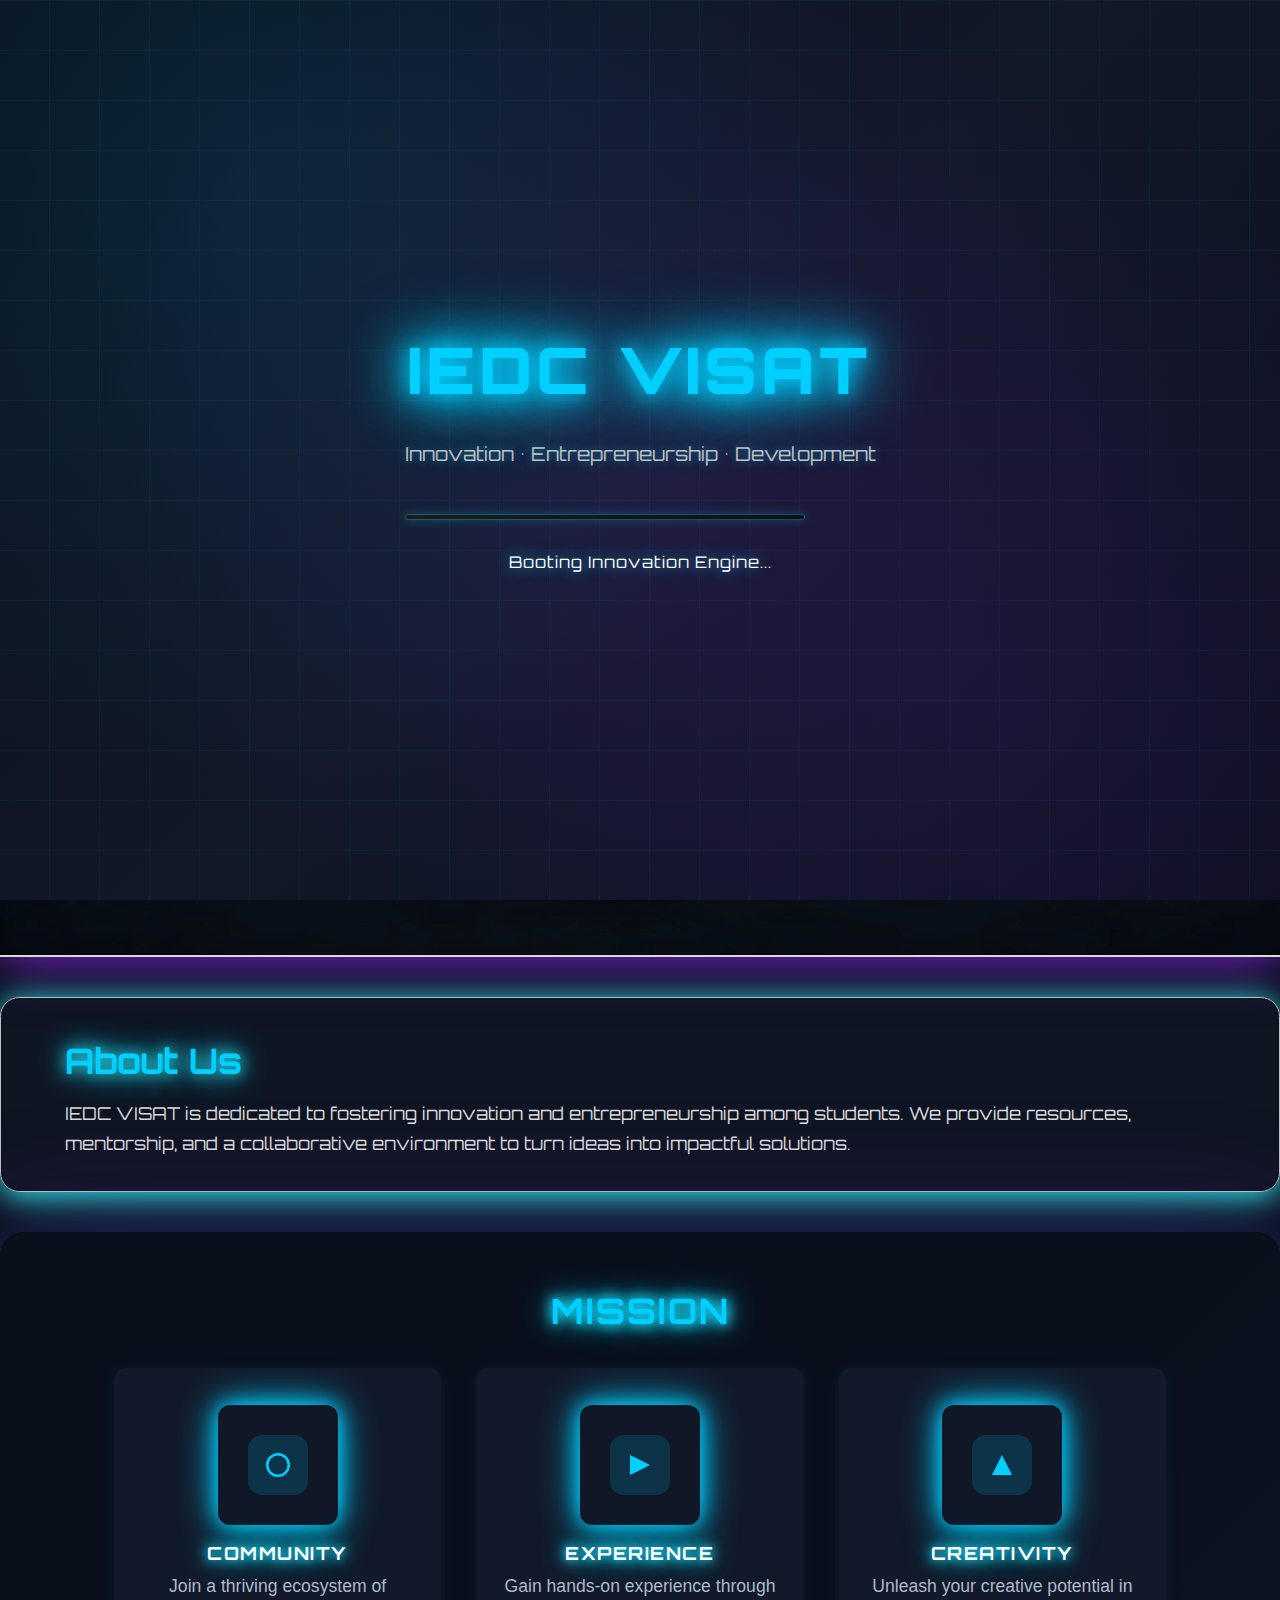
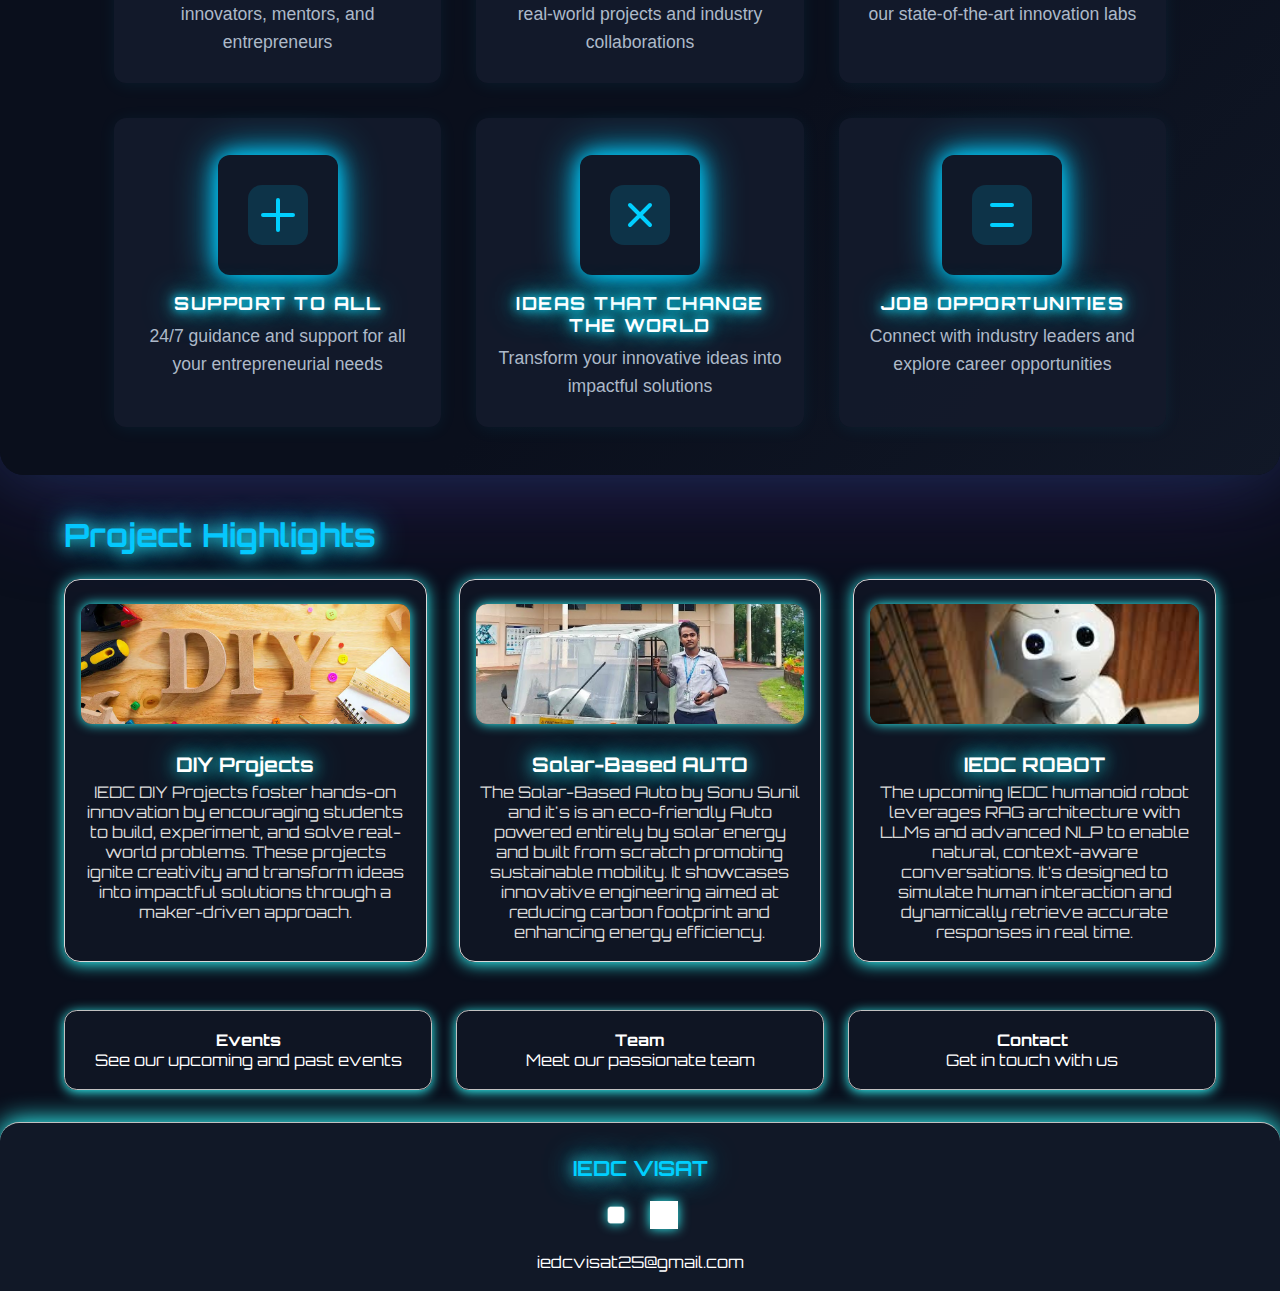
<file: index.html>
<!DOCTYPE html>
<html lang="en">
<head>
    <meta charset="UTF-8">
    <meta name="viewport" content="width=device-width, initial-scale=1.0">
    <title>IEDC VISAT</title>
    <link rel="stylesheet" href="css/style.css">
    <link rel="preconnect" href="https://fonts.googleapis.com">
<link rel="preconnect" href="https://fonts.gstatic.com" crossorigin>
<link href="https://fonts.googleapis.com/css2?family=Tektur:wght@400..900&display=swap" rel="stylesheet">
<link href="https://fonts.googleapis.com/css2?family=Orbitron:wght@400;700;900&display=swap" rel="stylesheet">
    <link rel="icon" type="image/png" href="assets/NOBG.png" />

   <style>
    * {
      margin: 0;
      padding: 0;
      box-sizing: border-box;
    }

    body, html {
      height: 100%;
    }

    /* Loading Screen Styles */
    .loading-screen {
      position: fixed;
      top: 0;
      left: 0;
      width: 100%;
      height: 100%;
      background: linear-gradient(135deg, #0A0F1C 0%, #111827 50%, #0A0F1C 100%);
      display: flex;
      flex-direction: column;
      align-items: center;
      justify-content: center;
      z-index: 10000;
      overflow: hidden;
    }

    .loading-screen::before {
      content: '';
      position: absolute;
      top: 0;
      left: 0;
      right: 0;
      bottom: 0;
      background: radial-gradient(circle at 50% 50%, rgba(138, 43, 226, 0.1) 0%, transparent 70%);
      animation: backgroundPulse 4s ease-in-out infinite;
    }

    .loading-screen::after {
      content: '';
      position: absolute;
      top: 0;
      left: 0;
      right: 0;
      bottom: 0;
      background-image: 
        radial-gradient(circle at 20% 20%, rgba(0, 207, 255, 0.1) 0%, transparent 50%),
        radial-gradient(circle at 80% 80%, rgba(138, 43, 226, 0.1) 0%, transparent 50%);
      animation: circuitPulse 6s ease-in-out infinite;
    }

    .loading-content {
      position: relative;
      z-index: 2;
      text-align: center;
      animation: fadeInUp 1s ease-out;
    }

    .loading-logo {
      font-family: 'Orbitron', monospace;
      font-size: 4rem;
      font-weight: 900;
      color: #00CFFF;
      text-shadow: 
        0 0 20px #00CFFF,
        0 0 40px #00CFFF,
        0 0 60px #00CFFF,
        0 0 80px #00CFFF;
      margin-bottom: 2rem;
      animation: logoGlow 2s ease-in-out infinite alternate;
      letter-spacing: 4px;
    }

    .loading-subtitle {
      font-family: 'Orbitron', monospace;
      font-size: 1.2rem;
      color: #C0C0C0;
      text-shadow: 0 0 10px rgba(0, 207, 255, 0.5);
      margin-bottom: 3rem;
      animation: subtitlePulse 3s ease-in-out infinite;
    }

    .loading-progress {
      width: 400px;
      height: 6px;
      background: linear-gradient(90deg, #2A2A2A, #1A1A1A);
      border-radius: 3px;
      margin-bottom: 2rem;
      overflow: hidden;
      border: 1px solid rgba(0, 207, 255, 0.3);
      box-shadow: 
        0 0 10px rgba(0, 207, 255, 0.3),
        inset 0 0 10px rgba(0, 0, 0, 0.5);
    }

    .loading-progress-bar {
      height: 100%;
      background: linear-gradient(90deg, #00CFFF, #00A8CC, #00CFFF);
      border-radius: 3px;
      width: 0%;
      animation: progressFill 3s ease-in-out forwards;
      box-shadow: 
        0 0 20px #00CFFF,
        0 0 40px rgba(0, 207, 255, 0.5);
      position: relative;
    }

    .loading-progress-bar::after {
      content: '';
      position: absolute;
      top: 0;
      left: 0;
      right: 0;
      bottom: 0;
      background: linear-gradient(90deg, transparent, rgba(255, 255, 255, 0.4), transparent);
      animation: shimmer 2s linear infinite;
    }

    .loading-text {
      font-family: 'Orbitron', monospace;
      font-size: 1rem;
      color: #FFFFFF;
      text-shadow: 0 0 15px rgba(0, 207, 255, 0.8);
      animation: textBlink 2s ease-in-out infinite;
      letter-spacing: 1px;
    }

    .loading-dots {
      display: inline-block;
      animation: loadingDots 1.5s infinite;
    }

    /* Circuit Animation */
    .circuit-lines {
      position: absolute;
      top: 0;
      left: 0;
      width: 100%;
      height: 100%;
      opacity: 0.1;
      background-image: 
        linear-gradient(90deg, transparent 98%, #00CFFF 100%),
        linear-gradient(0deg, transparent 98%, #00CFFF 100%);
      background-size: 50px 50px;
      animation: circuitMove 10s linear infinite;
    }

    /* Animations */
    @keyframes fadeInUp {
      from {
        opacity: 0;
        transform: translateY(30px);
      }
      to {
        opacity: 1;
        transform: translateY(0);
      }
    }

    @keyframes logoGlow {
      0% {
        text-shadow: 
          0 0 20px #00CFFF,
          0 0 40px #00CFFF,
          0 0 60px #00CFFF,
          0 0 80px #00CFFF;
      }
      100% {
        text-shadow: 
          0 0 30px #00CFFF,
          0 0 50px #00CFFF,
          0 0 70px #00CFFF,
          0 0 100px #00CFFF;
      }
    }

    @keyframes subtitlePulse {
      0%, 100% {
        opacity: 0.7;
      }
      50% {
        opacity: 1;
      }
    }

    @keyframes progressFill {
      0% { width: 0%; }
      30% { width: 30%; }
      60% { width: 70%; }
      100% { width: 100%; }
    }

    @keyframes shimmer {
      0% { transform: translateX(-100%); }
      100% { transform: translateX(100%); }
    }

    @keyframes textBlink {
      0%, 50% { opacity: 1; }
      51%, 100% { opacity: 0.7; }
    }

    @keyframes loadingDots {
      0%, 20% { color: #00CFFF; }
      40% { color: #C0C0C0; }
      60% { color: #00CFFF; }
      80%, 100% { color: #C0C0C0; }
    }

    @keyframes backgroundPulse {
      0%, 100% {
        background: radial-gradient(circle at 50% 50%, rgba(138, 43, 226, 0.1) 0%, transparent 70%);
      }
      50% {
        background: radial-gradient(circle at 50% 50%, rgba(138, 43, 226, 0.2) 0%, transparent 70%);
      }
    }

    @keyframes circuitPulse {
      0%, 100% { opacity: 0.3; }
      50% { opacity: 0.6; }
    }

    @keyframes circuitMove {
      0% { transform: translateX(0) translateY(0); }
      100% { transform: translateX(50px) translateY(50px); }
    }

    /* Fade out animation */
    .loading-screen.fade-out {
      animation: fadeOut 1s ease-out forwards;
    }

    @keyframes fadeOut {
      to {
        opacity: 0;
        visibility: hidden;
      }
    }

    /* Responsive Design */
    @media (max-width: 768px) {
      .loading-logo {
        font-size: 2.5rem;
      }
      
      .loading-subtitle {
        font-size: 1rem;
      }
      
      .loading-progress {
        width: 300px;
      }
      
      .loading-text {
        font-size: 0.9rem;
      }
    }

    @media (max-width: 480px) {
      .loading-logo {
        font-size: 2rem;
      }
      
      .loading-progress {
        width: 250px;
      }
    }

    .hero-section {
      background: url('assets/iedcv.jpg') no-repeat center center;
      background-size: 100% 100%;
      height: 100vh;
      width: 100%;
      display: flex;
      align-items: center;
      justify-content: center;
      text-align: center;
      position: relative;
      color: white;
    }

    .hero-section::before {
      content: "";
      position: absolute;
      top: 0; left: 0; right: 0; bottom: 0;
      background-color: rgba(0, 0, 0, 0.4);
      z-index: 0;
    }

    .hero-content {
      position: relative;
      z-index: 1;
    }

    .hero-logo {
      width: 120px;
      margin-bottom: 20px;
    }

    .hero-content h1 {
      font-size: 3rem;
      text-shadow: 0 0 10px #00f0ff;
    }

    .hero-content p {
      font-size: 1.5rem;
      text-shadow: 0 0 5px #00f0ff;
    }
  </style>

</head>
<body>
    <!-- Loading Screen -->
    <div class="loading-screen" id="loadingScreen">
        <div class="circuit-lines"></div>
        <div class="loading-content">
            <div class="loading-logo">IEDC VISAT</div>
            <div class="loading-subtitle">Innovation • Entrepreneurship • Development</div>
            <div class="loading-progress">
                <div class="loading-progress-bar"></div>
            </div>
            <div class="loading-text">Booting Innovation Engine<span class="loading-dots">...</span></div>
        </div>
    </div>

    <!-- Sticky Navbar -->
    <nav class="navbar">
        <div class="container nav-container">
            <a href="index.html" class="logo">IEDC VISAT</a>
            <ul class="nav-links">
                <li><a href="#home">Home</a></li>
                <li><a href="gallery.html">Gallery</a></li>
                <li><a href="events.html">Events</a></li>
                <li><a href="team.html">Team</a></li>
                <li><a href="contact.html">Contact</a></li>
            </ul>
            <div class="menu-toggle" id="mobile-menu">
                <span></span><span></span><span></span>
            </div>
        </div>
    </nav>

    <!-- Hero Section -->
<section class="hero-section">
  <div class="hero-content">
    <h1 id="txt1">Innovate. Inspire. Ignite.</h1>
    <p id="txt2">Empowering Innovation at VISAT</p>
  </div>
</section>





    <!-- About Section -->
    <section id="about" class="about-section" data-aos="fade-right">
        <div class="container">
            <h2>About Us</h2>
            <p>IEDC VISAT is dedicated to fostering innovation and entrepreneurship among students. We provide resources, mentorship, and a collaborative environment to turn ideas into impactful solutions.</p>
        </div>
    </section>

    <!-- MISSION Section -->
    <section class="about-features-section">
      <div class="container">
        <h2 class="about-mission-title" style="font-family:'Orbitron','Rajdhani',sans-serif;color:#00CFFF;text-shadow:0 0 12px #00CFFF, var(--glow);font-size:2.2rem;text-align:center;letter-spacing:2px;margin-bottom:2.2rem;">MISSION</h2>
        <div class="about-features-grid">
          <!-- Feature 1 -->
          <div class="about-feature-card" data-aos="fade-up" data-aos-delay="0">
            <div class="about-feature-icon">
              <svg width="60" height="60" viewBox="0 0 60 60" fill="none"><rect width="60" height="60" rx="14" fill="#00CFFF" fill-opacity="0.15"/><path d="M30 18a12 12 0 1 1 0 24 12 12 0 0 1 0-24zm0 2.5a9.5 9.5 0 1 0 0 19 9.5 9.5 0 0 0 0-19z" fill="#00CFFF"/></svg>
            </div>
            <div class="about-feature-title">COMMUNITY</div>
            <div class="about-feature-desc">Join a thriving ecosystem of innovators, mentors, and entrepreneurs</div>
          </div>
          <!-- Feature 2 -->
          <div class="about-feature-card" data-aos="fade-up" data-aos-delay="80">
            <div class="about-feature-icon">
              <svg width="60" height="60" viewBox="0 0 60 60" fill="none"><rect width="60" height="60" rx="14" fill="#00CFFF" fill-opacity="0.15"/><path d="M20 40V20l20 10-20 10z" fill="#00CFFF"/></svg>
            </div>
            <div class="about-feature-title">EXPERIENCE</div>
            <div class="about-feature-desc">Gain hands-on experience through real-world projects and industry collaborations</div>
          </div>
          <!-- Feature 3 -->
          <div class="about-feature-card" data-aos="fade-up" data-aos-delay="160">
            <div class="about-feature-icon">
              <svg width="60" height="60" viewBox="0 0 60 60" fill="none"><rect width="60" height="60" rx="14" fill="#00CFFF" fill-opacity="0.15"/><path d="M30 20l10 20H20L30 20z" fill="#00CFFF"/></svg>
            </div>
            <div class="about-feature-title">CREATIVITY</div>
            <div class="about-feature-desc">Unleash your creative potential in our state-of-the-art innovation labs</div>
          </div>
          <!-- Feature 4 -->
          <div class="about-feature-card" data-aos="fade-up" data-aos-delay="240">
            <div class="about-feature-icon">
              <svg width="60" height="60" viewBox="0 0 60 60" fill="none"><rect width="60" height="60" rx="14" fill="#00CFFF" fill-opacity="0.15"/><path d="M30 15v30M15 30h30" stroke="#00CFFF" stroke-width="4" stroke-linecap="round"/></svg>
            </div>
            <div class="about-feature-title">SUPPORT TO ALL</div>
            <div class="about-feature-desc">24/7 guidance and support for all your entrepreneurial needs</div>
          </div>
          <!-- Feature 5 -->
          <div class="about-feature-card" data-aos="fade-up" data-aos-delay="320">
            <div class="about-feature-icon">
              <svg width="60" height="60" viewBox="0 0 60 60" fill="none"><rect width="60" height="60" rx="14" fill="#00CFFF" fill-opacity="0.15"/><path d="M20 40l20-20M20 20l20 20" stroke="#00CFFF" stroke-width="4" stroke-linecap="round"/></svg>
            </div>
            <div class="about-feature-title">IDEAS THAT CHANGE THE WORLD</div>
            <div class="about-feature-desc">Transform your innovative ideas into impactful solutions</div>
          </div>
          <!-- Feature 6 -->
          <div class="about-feature-card" data-aos="fade-up" data-aos-delay="400">
            <div class="about-feature-icon">
              <svg width="60" height="60" viewBox="0 0 60 60" fill="none"><rect width="60" height="60" rx="14" fill="#00CFFF" fill-opacity="0.15"/><path d="M20 40h20M20 20h20" stroke="#00CFFF" stroke-width="4" stroke-linecap="round"/></svg>
            </div>
            <div class="about-feature-title">JOB OPPORTUNITIES</div>
            <div class="about-feature-desc">Connect with industry leaders and explore career opportunities</div>
          </div>
        </div>
      </div>
    </section>

    <!-- Projects Section -->
    <section id="projects" class="projects-section">
        <div class="container">
            <h2 data-aos="fade-left">Project Highlights</h2>
            <div class="projects-grid">
                <div class="project-card" data-aos="zoom-in" data-aos-delay="100">
                    <img src="assets/DIY-Projects.png" alt="Project 1">
                    <h3>DIY Projects</h3>
                    <p>IEDC DIY Projects foster hands-on innovation by encouraging students to build, experiment, and solve real-world problems. These projects ignite creativity and transform ideas into impactful solutions through a maker-driven approach.</p>
                </div>
                <div class="project-card" data-aos="zoom-in" data-aos-delay="200">
                    <img src="assets/auto.jpg" alt="Project 2">
                    <h3>Solar-Based AUTO</h3>
                    <p>The Solar-Based Auto by Sonu Sunil and it's is an eco-friendly Auto powered entirely by solar energy and built from scratch promoting sustainable mobility. It showcases innovative engineering aimed at reducing carbon footprint and enhancing energy efficiency.</p>
                </div>
                <div class="project-card" data-aos="zoom-in" data-aos-delay="300">
                    <img src="assets/robot.jpg" alt="Project 3">
                    <h3>IEDC ROBOT</h3>
                    <p>The upcoming IEDC humanoid robot leverages RAG architecture with LLMs and advanced NLP to enable natural, context-aware conversations. It’s designed to simulate human interaction and dynamically retrieve accurate responses in real time.</p>
                </div>
            </div>
        </div>
    </section>

    <!-- Preview Sections -->
    <section class="preview-section">
        <div class="container preview-grid">
            <a href="events.html" class="preview-card" data-aos="fade-up">
                <h4>Events</h4>
                <p>See our upcoming and past events</p>
            </a>
            <a href="team.html" class="preview-card" data-aos="fade-up" data-aos-delay="100">
                <h4>Team</h4>
                <p>Meet our passionate team</p>
            </a>
            <a href="contact.html" class="preview-card" data-aos="fade-up" data-aos-delay="200">
                <h4>Contact</h4>
                <p>Get in touch with us</p>
            </a>
        </div>
    </section>

    <!-- Footer -->
    <footer class="footer">
        <div class="container footer-container">
            <div class="footer-logo">IEDC VISAT</div>
            <div class="footer-socials">
            <a href="https://www.linkedin.com/company/iedc-visat/posts/?feedView=all" class="social-icon"><img src="assets/linkedin.png" alt="LinkedIn"></a>
            <a href="https://www.instagram.com/iedc_visat?utm_source=ig_web_button_share_sheet&igsh=YTkwaTI2a3Q2ZGk5" class="social-icon"><img src="assets/download.jpg" alt="Instagram"></a>
            </div>
            <div class="footer-contact">
                <span>iedcvisat25@gmail.com</span>
            </div>
        </div>
    </footer>

    <script src="js/main.js"></script>
    <script src="https://unpkg.com/aos@2.3.4/dist/aos.js"></script>
    <script>
      // Loading Screen Logic
      window.addEventListener('load', function() {
        const loadingScreen = document.getElementById('loadingScreen');
        
        // Simulate loading time (3.5 seconds)
        setTimeout(function() {
          loadingScreen.classList.add('fade-out');
          
          // Remove loading screen after fade out animation
          setTimeout(function() {
            loadingScreen.style.display = 'none';
            
            // Initialize AOS after loading screen is hidden
            AOS.init({
              duration: 900,
              once: true,
              offset: 80
            });
          }, 1000);
        }, 3500);
      });
    </script>
</body>
</html>
</file>
<file: css/style.css>
/* style.css - IEDC VISAT Dark Theme */
:root {
  --navy: #0A0F1C;
  --blue-black: #111827;
  --bg-dark: #0A0F1C;
  --bg-dark-alt: #111827;
  --accent-cyan: #00CFFF;
  --accent-cyan2: #33FFFF;
  --text-light: #FFFFFF;
  --text-muted: #D9D9D9;
  --border-silver: #C0C0C0;
  --border-silver2: #D9D9D9;
  --neon-violet: #8A2BE2;
  --accent: var(--accent-cyan);
  --navbar-bg: rgba(10, 15, 28, 0.85);
  --card-bg: rgba(17, 24, 39, 0.7);
  --footer-bg: #111827;
  --transition: 0.3s cubic-bezier(0.4,0,0.2,1);
  --glow: 0 0 16px var(--accent-cyan2), 0 0 32px var(--accent-cyan);
}

body {
  background: var(--bg-dark);
  color: var(--text-light);
  font-family: 'Orbitron', 'Rajdhani', 'Poppins', sans-serif;
  margin: 0;
  min-height: 100vh;
  scroll-behavior: smooth;
  box-shadow: inset 0 0 180px 0 var(--neon-violet, transparent);
}

.container {
  width: 90%;
  max-width: 1200px;
  margin: auto;
}

.navbar {
  position: sticky;
  top: 0;
  width: 100%;
  background: var(--navbar-bg);
  z-index: 100;
  backdrop-filter: blur(8px);
  border-bottom: 1.5px solid var(--border-silver2);
  box-shadow: 0 2px 12px 0 var(--accent-cyan2, #33FFFF44);
  transition: background var(--transition);
}
.nav-container {
  display: flex;
  align-items: center;
  justify-content: space-between;
  padding: 0.7rem 0;
}
.logo {
  font-size: 1.7rem;
  color: var(--accent);
  letter-spacing: 2px;
  font-weight: 700;
  text-decoration: none;
  text-shadow: var(--glow);
}
.nav-links {
  list-style: none;
  display: flex;
  gap: 2rem;
  margin: 0;
  padding: 0;
}
.nav-links li a {
  color: var(--text-light);
  text-decoration: none;
  font-size: 1.1rem;
  transition: color var(--transition), text-shadow var(--transition);
  text-shadow: 0 0 6px var(--accent-cyan2, #33FFFF44);
}
.nav-links li a:hover {
  color: var(--accent);
  text-shadow: 0 0 12px var(--accent-cyan2, #33FFFF);
}
.menu-toggle {
  display: none;
  flex-direction: column;
  cursor: pointer;
  gap: 5px;
}
.menu-toggle span {
  width: 28px;
  height: 3px;
  background: var(--accent);
  border-radius: 2px;
  box-shadow: 0 0 8px var(--accent-cyan2, #33FFFF);
  transition: all var(--transition);
}

.hero-section {
  display: flex;
  flex-direction: column;
  align-items: center;
  justify-content: center;
  min-height: 60vh;
  text-align: center;
  padding: 4rem 0 2rem 0;
  background: linear-gradient(120deg, var(--bg-dark-alt) 60%, var(--accent-cyan2) 120%);
  border-bottom: 2px solid var(--border-silver2);
  box-shadow: 0 0 48px 0 var(--neon-violet, #8A2BE2aa);
}
.hero-logo {
  width: 110px;
  margin-bottom: 1.3rem;
  filter: drop-shadow(0 2px 24px var(--accent-cyan2));
}
.hero-title {
  font-size: 2.7rem;
  font-weight: 700;
  color: var(--text-light);
  margin: 0.7rem 0 0.2rem 0;
  letter-spacing: 2px;
  text-shadow: var(--glow);
}
.hero-tagline {
  font-size: 1.3rem;
  color: var(--accent-cyan2);
  margin-bottom: 0;
  text-shadow: 0 0 8px var(--accent-cyan2);
}

.about-section {
  background: var(--card-bg);
  border-radius: 1.2rem;
  margin: 2.5rem 0;
  padding: 2.5rem 0 2rem 0;
  border: 1.5px solid var(--border-silver);
  box-shadow: 0 4px 32px 0 var(--accent-cyan2, #33FFFF22);
}
.about-section h2 {
  color: var(--accent);
  font-size: 2.2rem;
  margin-bottom: 1rem;
  text-shadow: var(--glow);
}
.about-section p {
  color: var(--text-muted);
  font-size: 1.1rem;
  line-height: 1.7;
}

.about-features-section {
  background: linear-gradient(135deg, #0A0F1C 60%, #111827 100%);
  padding: 3.5rem 0 3rem 0;
  border-radius: 1.5rem;
  margin: 2.5rem 0;
  box-shadow: 0 0 64px 0 #00CFFF22, 0 0 128px 0 #8A2BE244;
  position: relative;
  overflow: hidden;
}
.about-features-grid {
  display: grid;
  grid-template-columns: repeat(3, 1fr);
  gap: 2.2rem;
  max-width: 1100px;
  margin: 0 auto;
  padding: 0 1.5rem;
}
@media (max-width: 900px) {
  .about-features-grid {
    grid-template-columns: repeat(2, 1fr);
  }
}
@media (max-width: 600px) {
  .about-features-grid {
    grid-template-columns: 1fr;
  }
}
.about-feature-card {
  background: rgba(19,26,43,0.93);
  border-radius: 12px;
  padding: 2.2rem 1.2rem 1.6rem 1.2rem;
  display: flex;
  flex-direction: column;
  align-items: center;
  box-shadow: 0 2px 18px 0 #00CFFF11;
  border: 1.5px solid transparent;
  transition: box-shadow 0.3s ease, border 0.3s ease, transform 0.3s cubic-bezier(.4,0,.2,1);
  cursor: pointer;
}
.about-feature-card:hover {
  box-shadow: 0 0 15px #00CFFF, 0 0 30px #00CFFF;
  border: 1.5px solid #00CFFF;
  transform: scale(1.03);
}
.about-feature-icon {
  width: 120px;
  height: 120px;
  border-radius: 12px;
  display: flex;
  align-items: center;
  justify-content: center;
  margin-bottom: 1.1rem;
  background: #101828;
  box-shadow: 0 0 20px #00CFFF, 0 0 40px #00CFFF;
  transition: box-shadow 0.3s ease, transform 0.3s cubic-bezier(.4,0,.2,1);
}
.about-feature-card:hover .about-feature-icon {
  box-shadow: 0 0 32px #00CFFF, 0 0 64px #00CFFF;
  transform: scale(1.08);
}
.about-feature-title {
  font-family: 'Orbitron', 'Rajdhani', 'Poppins', sans-serif;
  color: #fff;
  font-size: 1.13rem;
  font-weight: 700;
  letter-spacing: 1.5px;
  text-transform: uppercase;
  text-align: center;
  margin-bottom: 0.5rem;
  text-shadow: 0 0 8px #00CFFF, var(--glow);
}
.about-feature-desc {
  color: #ADB9C9;
  font-size: 1.1rem;
  text-align: center;
  line-height: 1.6;
  font-family: 'Poppins', 'Rajdhani', sans-serif;
}

.projects-section {
  margin: 2.5rem 0;
}
.projects-section h2 {
  color: var(--accent);
  margin-bottom: 1.5rem;
  font-size: 2rem;
  text-shadow: var(--glow);
}
.projects-grid {
  display: grid;
  grid-template-columns: repeat(auto-fit, minmax(260px, 1fr));
  gap: 2rem;
}
.project-card {
  background: var(--card-bg);
  border-radius: 1rem;
  border: 1.5px solid var(--border-silver2);
  box-shadow: 0 2px 16px 0 var(--accent-cyan2, #33FFFF22);
  padding: 1.5rem 1rem 1.2rem 1rem;
  text-align: center;
  transition: transform var(--transition), box-shadow var(--transition), border var(--transition);
  cursor: pointer;
}
.project-card:hover {
  transform: translateY(-8px) scale(1.03);
  box-shadow: 0 4px 24px 0 var(--accent-cyan2, #33FFFF44);
  border: 1.5px solid var(--accent-cyan);
}
.project-card img {
  width: 100%;
  height: 120px;
  object-fit: cover;
  border-radius: 0.7rem;
  margin-bottom: 0.8rem;
  box-shadow: 0 0 12px var(--accent-cyan2, #33FFFF22);
}
.project-card h3 {
  color: var(--text-light);
  font-size: 1.25rem;
  margin: 0.7rem 0 0.3rem 0;
  text-shadow: var(--glow);
}
.project-card p {
  color: var(--text-muted);
  font-size: 1rem;
}

.preview-section {
  margin: 3rem 0 2rem 0;
}
.preview-grid {
  display: grid;
  grid-template-columns: repeat(auto-fit, minmax(220px, 1fr));
  gap: 1.5rem;
}
.preview-card {
  background: var(--card-bg);
  border-radius: 0.8rem;
  border: 1.5px solid var(--border-silver);
  padding: 1.2rem 1rem;
  text-align: center;
  color: var(--text-light);
  text-decoration: none;
  transition: background var(--transition), transform var(--transition), border var(--transition);
  box-shadow: 0 2px 12px 0 var(--accent-cyan2, #33FFFF22);
}
.preview-card:hover {
  background: var(--accent-cyan2);
  color: #111827;
  border: 1.5px solid var(--accent-cyan);
  transform: translateY(-4px) scale(1.03);
  box-shadow: 0 0 16px var(--accent-cyan2);
}

.footer {
  background: var(--footer-bg);
  color: var(--text-muted);
  padding: 2rem 0 1.2rem 0;
  text-align: center;
  border-top-left-radius: 1.2rem;
  border-top-right-radius: 1.2rem;
  border-top: 1.5px solid var(--border-silver);
  box-shadow: 0 -2px 24px 0 var(--accent-cyan2, #33FFFF22);
}
.footer-container {
  display: flex;
  flex-direction: column;
  align-items: center;
  gap: 1.2rem;
}
.footer-logo {
  font-size: 1.3rem;
  font-weight: 700;
  color: var(--accent);
  text-shadow: var(--glow);
}
.footer-socials {
  display: flex;
  gap: 1.3rem;
}
.social-icon img {
  width: 28px;
  height: 28px;
  filter: brightness(0) invert(1) drop-shadow(0 0 6px var(--accent-cyan2));
  transition: filter var(--transition), transform var(--transition);
}
.social-icon:hover img {
  filter: brightness(2) invert(0.3) drop-shadow(0 0 16px var(--accent-cyan2));
  transform: scale(1.15);
}
.footer-contact {
  color: var(--text-light);
  font-size: 1rem;
}

/* Responsive Styles */
@media (max-width: 900px) {
  .projects-grid, .preview-grid, .team-grid, .events-timeline {
    grid-template-columns: 1fr 1fr;
  }
}
@media (max-width: 600px) {
  .nav-links {
    display: none;
    position: absolute;
    top: 60px;
    right: 0;
    background: var(--navbar-bg);
    flex-direction: column;
    width: 100vw;
    padding: 1.5rem 0;
    gap: 1.5rem;
    box-shadow: 0 2px 12px 0 rgba(138, 43, 226, 0.12);
  }
  .nav-links.active {
    display: flex;
  }
  .menu-toggle {
    display: flex;
  }
  .nav-container {
    flex-direction: row;
  }
  .projects-grid, .preview-grid, .team-grid, .events-timeline {
    grid-template-columns: 1fr;
  }
  .about-section, .projects-section, .preview-section, .team-section, .events-timeline, .contact-section {
    padding: 0 0.5rem;
  }
  .footer-container {
    font-size: 0.95rem;
  }
  .contact-section {
    flex-direction: column;
    gap: 2rem;
  }
}

/* Events Page */
.events-hero {
  background: linear-gradient(120deg, var(--bg-dark-alt) 60%, var(--accent-cyan2) 120%);
  padding: 3rem 0 2rem 0;
  text-align: center;
  border-radius: 1rem;
  margin: 2rem 0 1.5rem 0;
  box-shadow: 0 0 32px var(--neon-violet, #8A2BE2aa);
}
.events-hero h1 {
  color: var(--accent);
  font-size: 2.3rem;
  margin-bottom: 0.5rem;
  text-shadow: var(--glow);
}
.events-tagline {
  color: var(--accent-cyan2);
  font-size: 1.1rem;
  text-shadow: 0 0 8px var(--accent-cyan2);
}
.events-timeline {
  display: grid;
  grid-template-columns: repeat(auto-fit, minmax(330px, 1fr));
  gap: 2.2rem;
  margin: 2rem 0 3rem 0;
}
.event-card {
  background: var(--card-bg);
  border-radius: 1rem;
  border: 1.5px solid var(--border-silver2);
  box-shadow: 0 2px 16px 0 var(--accent-cyan2, #33FFFF22);
  display: flex;
  align-items: flex-start;
  gap: 1.2rem;
  padding: 1.2rem 1rem;
  transition: box-shadow var(--transition), transform var(--transition), border var(--transition);
}
.event-card:hover {
  box-shadow: 0 4px 24px 0 var(--accent-cyan2, #33FFFF44);
  border: 1.5px solid var(--accent-cyan);
  transform: translateY(-4px) scale(1.02);
}
.event-card img {
  width: 80px;
  height: 80px;
  object-fit: cover;
  border-radius: 0.7rem;
  box-shadow: 0 0 12px var(--accent-cyan2, #33FFFF22);
}
.event-info h3 {
  color: var(--text-light);
  margin: 0 0 0.3rem 0;
  font-size: 1.2rem;
  text-shadow: var(--glow);
}
.event-date {
  color: var(--accent);
  font-size: 1rem;
  font-weight: 600;
}
.event-info p {
  color: var(--text-muted);
  font-size: 1rem;
  margin: 0.3rem 0 0 0;
}
.coming-soon {
  background: var(--card-bg);
  border-radius: 1rem;
  border: 1.5px solid var(--border-silver2);
  box-shadow: 0 2px 16px 0 var(--accent-cyan2, #33FFFF22);
  padding: 3rem 1rem 2rem 1rem;
  text-align: center;
  margin: 2rem auto;
  max-width: 500px;
}
.coming-soon h2 {
  color: var(--accent-cyan2);
  text-shadow: var(--glow);
}
.coming-soon p {
  color: var(--text-muted);
}

/* Team Page */
.team-hero {
  background: linear-gradient(120deg, var(--bg-dark-alt) 60%, var(--accent-cyan2) 120%);
  padding: 3rem 0 2rem 0;
  text-align: center;
  border-radius: 1rem;
  margin: 2rem 0 1.5rem 0;
  box-shadow: 0 0 32px var(--neon-violet, #8A2BE2aa);
}
.team-hero h1 {
  color: var(--accent);
  font-size: 2.3rem;
  margin-bottom: 0.5rem;
  text-shadow: var(--glow);
}
.team-tagline {
  color: var(--accent-cyan2);
  font-size: 1.1rem;
  text-shadow: 0 0 8px var(--accent-cyan2);
}
.team-section {
  margin-bottom: 3rem;
}
.team-grid {
  display: grid;
  grid-template-columns: repeat(auto-fit, minmax(220px, 1fr));
  gap: 2rem;
  margin-top: 1.5rem;
}
.team-card {
  background: var(--card-bg);
  border-radius: 1rem;
  border: 1.5px solid var(--border-silver2);
  box-shadow: 0 2px 16px 0 var(--accent-cyan2, #33FFFF22);
  text-align: center;
  padding: 1.3rem 1rem 1.1rem 1rem;
  transition: box-shadow var(--transition), transform var(--transition), border var(--transition);
  position: relative;
  overflow: hidden;
  cursor: pointer;
}
.team-card:hover {
  box-shadow: 0 4px 24px 0 var(--accent-cyan2, #33FFFF44);
  border: 1.5px solid var(--accent-cyan);
  transform: translateY(-4px) scale(1.03);
}
.team-card img {
  width: 100px;
  height: 100px;
  object-fit: cover;
  border-radius: 18px;
  margin-bottom: 0.8rem;
  display: block;
  margin-left: auto;
  margin-right: auto;
  border: 2.5px solid var(--accent-cyan2);
  box-shadow: 0 0 0 4px rgba(0,207,255,0.25), 0 0 24px 6px #00CFFF, 0 0 48px 0 var(--accent-cyan2);
  background: #0A0F1C;
}
.team-card h3 {
  color: var(--text-light);
  font-size: 1.1rem;
  margin: 0.5rem 0 0.2rem 0;
  text-shadow: var(--glow);
}
.team-role {
  color: var(--accent);
  font-size: 1rem;
  margin-bottom: 0.4rem;
}
.team-socials {
  margin-top: 0.5rem;
  display: flex;
  justify-content: center;
  gap: 1.1rem;
}
.team-socials .social-icon img {
  width: 24px;
  height: 24px;
  filter: drop-shadow(0 0 6px var(--accent-cyan2));
}

/* Contact Page */
.contact-hero {
  background: linear-gradient(120deg, var(--bg-dark-alt) 60%, var(--accent-cyan2) 120%);
  padding: 3rem 0 2rem 0;
  text-align: center;
  border-radius: 1rem;
  margin: 2rem 0 1.5rem 0;
  box-shadow: 0 0 32px var(--neon-violet, #8A2BE2aa);
}
.contact-hero h1 {
  color: var(--accent);
  font-size: 2.3rem;
  margin-bottom: 0.5rem;
  text-shadow: var(--glow);
}
.contact-tagline {
  color: var(--accent-cyan2);
  font-size: 1.1rem;
  text-shadow: 0 0 8px var(--accent-cyan2);
}
.contact-section {
  display: flex;
  flex-wrap: wrap;
  gap: 2.5rem;
  margin-bottom: 3rem;
}
.contact-form {
  background: var(--card-bg);
  border-radius: 1rem;
  border: 1.5px solid var(--border-silver2);
  box-shadow: 0 2px 16px 0 var(--accent-cyan2, #33FFFF22);
  padding: 2rem 1.5rem 1.5rem 1.5rem;
  flex: 1 1 320px;
  min-width: 320px;
  max-width: 400px;
}
.contact-form h2 {
  color: var(--accent);
  margin-bottom: 1.2rem;
  text-align: center;
  text-shadow: var(--glow);
}
.contact-form label {
  color: var(--text-light);
  font-size: 1rem;
}
.contact-form input,
.contact-form textarea {
  width: 100%;
  padding: 0.7rem 1rem;
  margin: 0.7rem 0 1.2rem 0;
  border: 1.5px solid var(--border-silver);
  border-radius: 0.5rem;
  background: var(--bg-dark-alt);
  color: var(--text-light);
  font-size: 1rem;
  transition: border var(--transition), box-shadow var(--transition);
}
.contact-form input:focus,
.contact-form textarea:focus {
  border: 1.5px solid var(--accent-cyan2);
  box-shadow: 0 0 8px var(--accent-cyan2);
  outline: none;
}
.contact-form button {
  width: 100%;
  padding: 0.9rem 0;
  background: var(--accent-cyan);
  color: #fff;
  font-size: 1.1rem;
  font-weight: 700;
  border: none;
  border-radius: 0.5rem;
  cursor: pointer;
  box-shadow: 0 0 12px var(--accent-cyan2), 0 2px 12px 0 var(--accent-cyan2, #33FFFF44);
  transition: background var(--transition), box-shadow var(--transition), color var(--transition);
}
.contact-form button:hover {
  background: var(--text-light);
  color: var(--accent-cyan);
  box-shadow: 0 0 24px var(--accent-cyan2);
}
.contact-info {
  flex: 1 1 320px;
  min-width: 320px;
  max-width: 400px;
  background: var(--card-bg);
  border-radius: 1rem;
  border: 1.5px solid var(--border-silver2);
  box-shadow: 0 2px 16px 0 var(--accent-cyan2, #33FFFF22);
  padding: 2rem 1.5rem 1.5rem 1.5rem;
  display: flex;
  flex-direction: column;
  justify-content: center;
  align-items: flex-start;
  gap: 1.2rem;
}
.contact-info h2 {
  color: var(--accent);
  margin-bottom: 0.7rem;
  text-align: left;
  text-shadow: var(--glow);
}
.contact-info p,
.contact-info a {
  color: var(--text-muted);
  font-size: 1rem;
  text-decoration: none;
}
.contact-socials {
  display: flex;
  gap: 1.2rem;
  margin-top: 1rem;
}
.contact-socials .social-icon img {
  width: 26px;
  height: 26px;
  filter: drop-shadow(0 0 6px var(--accent-cyan2));
}
.map-embed {
  width: 100%;
  min-height: 220px;
  border-radius: 1rem;
  border: 2px solid var(--border-silver2);
  margin-top: 1.5rem;
  box-shadow: 0 2px 16px 0 var(--accent-cyan2, #33FFFF22);
}
</file>
